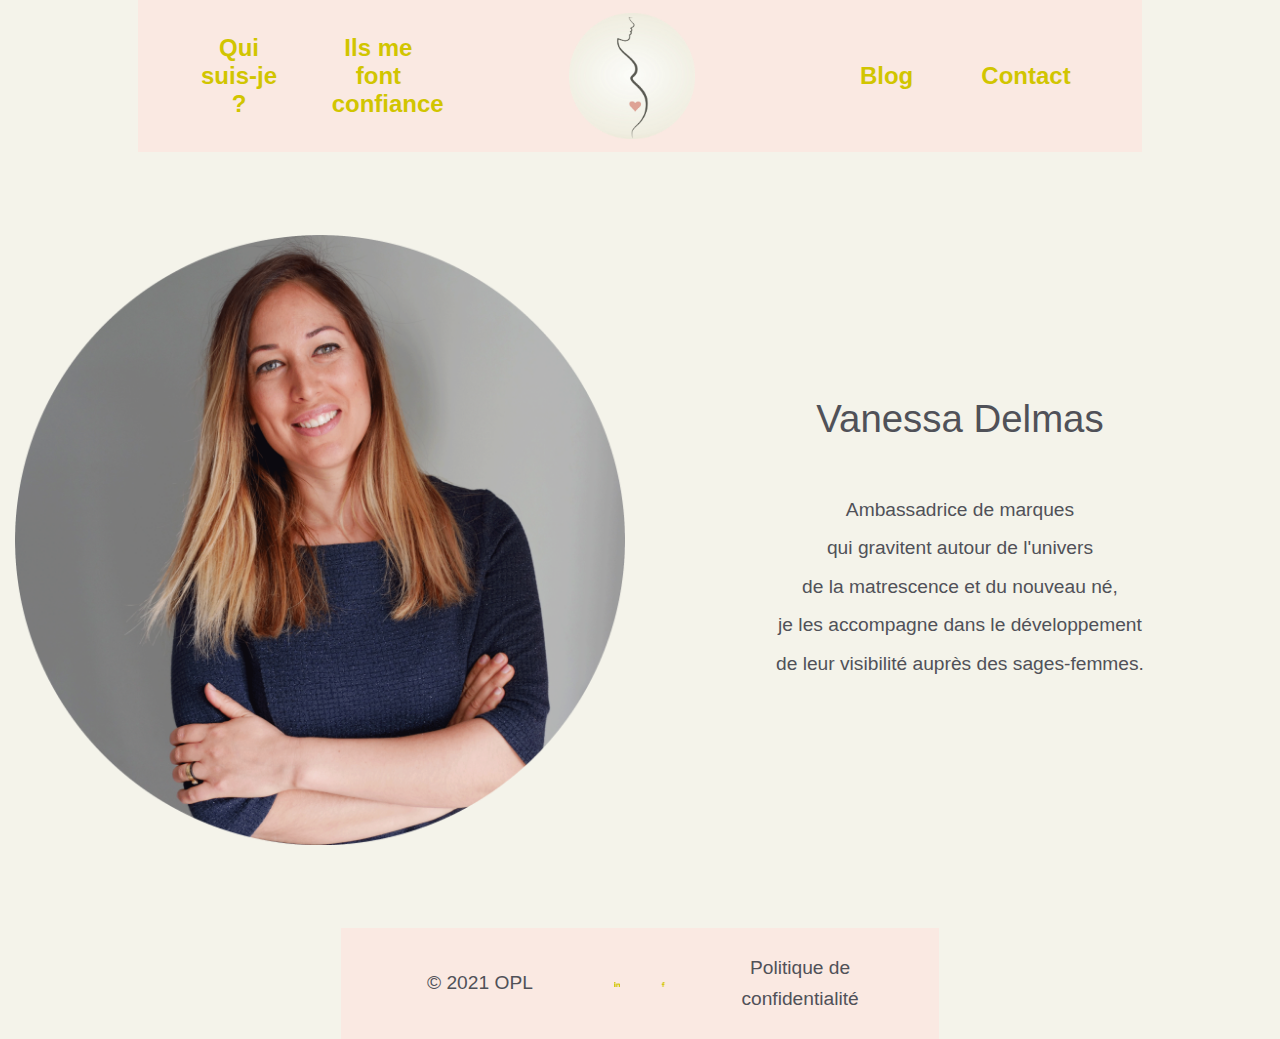
<file: index.html>
<!DOCTYPE html>
<html lang="fr">
<head>
   <meta charset="UTF-8">
   <meta http-equiv="X-UA-Compatible" content="IE=edge">
   <meta name="viewport" content="width=device-width, initial-scale=1.0">
   <link rel="stylesheet" href="https://stackpath.bootstrapcdn.com/bootstrap/4.4.1/css/bootstrap.min.css" integrity="sha384-Vkoo8x4CGsO3+Hhxv8T/Q5PaXtkKtu6ug5TOeNV6gBiFeWPGFN9MuhOf23Q9Ifjh" crossorigin="anonymous">
   <link rel="stylesheet" href="./assets/css/style.css">
   <title>Accueil</title>
</head>
<body id=wrapper>
   <div class="container">
      <nav class="row navbar navbar-expand-sm">
         <div class="navbar-toggler" data-toggle="collapse" data-target="#responsive">
            <a class="logo_menu" class="navbar-toggler-icon" href="index.html">
               <img class="logo_menu" src="./assets/img/logo_tete.png" alt="logo">
            </a>
         </div>
         <button class="navbar-toggler" type="button" data-toggle="collapse" data-target="#responsive">
            <span class="navbar-toggler-icon"><img src="./assets/img/menu.png" alt="logo"></span> <!-- https://smashicons.com/ from https://www.flaticon.com/fr/ -->
         </button>
         <div id="responsive" class="col collapse navbar-collapse">
            <ul class="col navbar-nav">
               <li class="nav-item col-6">
                  <a class="nav-link" href="qui_suis_je.html">Qui suis-je ?</a>
               </li>
               <li class="nav-item col-6">
                  <a class="nav-link" href="ils_me_font_confiance.html">Ils me font confiance</a>
               </li>
            </ul>
         </div>
         <div class="col col_logo collapse navbar-collapse">
            <a class="navbar-brand nav-item" href="index.html">
               <img class="logo" src="./assets/img/logo_tete.png" alt="logo">
            </a>
         </div>
         <div id="responsive" class="col collapse navbar-collapse">
            <ul class=" col navbar-nav">
               <li class="nav-item col-6">
                  <a class="nav-link" href="blog.html">Blog</a>
               </li>
               <li class="nav-item col-6">
                  <a class="nav-link" href="contact.html">Contact</a>
               </li>
            </ul>
         </div>
      </nav>
      <div class="allButFooter">
         <div id="present" class="row" >
            <div class="col-12 col-md-6 photo_Vanessa"> 
               <img src="./assets/img/avatar-vaness.png" alt="photo" max-width="500px" height="auto">   
            </div>
            <div class="col-12 col_text col-lg-5"> 
               <h1 class="">Vanessa Delmas</h1>
               <p class="text_index" >Ambassadrice de marques <br> qui gravitent autour de l'univers <br>
                  de la matrescence et du nouveau né, <br> je les accompagne dans le développement <br> de leur visibilité auprès des sages-femmes.</p> 
            </div>
         </div>
      </div>
      <footer class="row foot">
         <div class="p1 col-5">&copy 2021 OPL</div>
         <div class="col-1">
            <a href="https://www.linkedin.com/m/in/vanessa-delmas-37b730134"><img src="./assets/img/linkedin.png"
                  alt="Linkedin-Logo" class="logo_footer"></a>
         </div>
         <div class="col-1">
            <a href="https://www.facebook.com/vanessa.delmas.986"><img src="./assets/img/facebook.png" alt="facebook-logo"
                  class="logo_footer"></a>
         </div>
         <div class="p1 col-5">
            <a href="pc.html">Politique de confidentialité</a>
         </div>
      </footer>
   </div>
   
   <!-- Optional JavaScript -->
   
   <!-- jQuery first, then Popper.js, then Bootstrap JS -->
   
   <script src="https://code.jquery.com/jquery-3.4.1.slim.min.js"
      integrity="sha384-J6qa4849blE2+poT4WnyKhv5vZF5SrPo0iEjwBvKU7imGFAV0wwj1yYfoRSJoZ+n" crossorigin="anonymous"></script>
   <script src="https://cdn.jsdelivr.net/npm/popper.js@1.16.0/dist/umd/popper.min.js"
      integrity="sha384-Q6E9RHvbIyZFJoft+2mJbHaEWldlvI9IOYy5n3zV9zzTtmI3UksdQRVvoxMfooAo" crossorigin="anonymous"></script>
   <script src="https://stackpath.bootstrapcdn.com/bootstrap/4.4.1/js/bootstrap.min.js"
      integrity="sha384-wfSDF2E50Y2D1uUdj0O3uMBJnjuUD4Ih7YwaYd1iqfktj0Uod8GCExl3Og8ifwB6" crossorigin="anonymous"></script>
   <script src="/assets/js/main1.js"></script>
   <script src="/assets/js/main.js"></script>
</body>
</html>
</file>
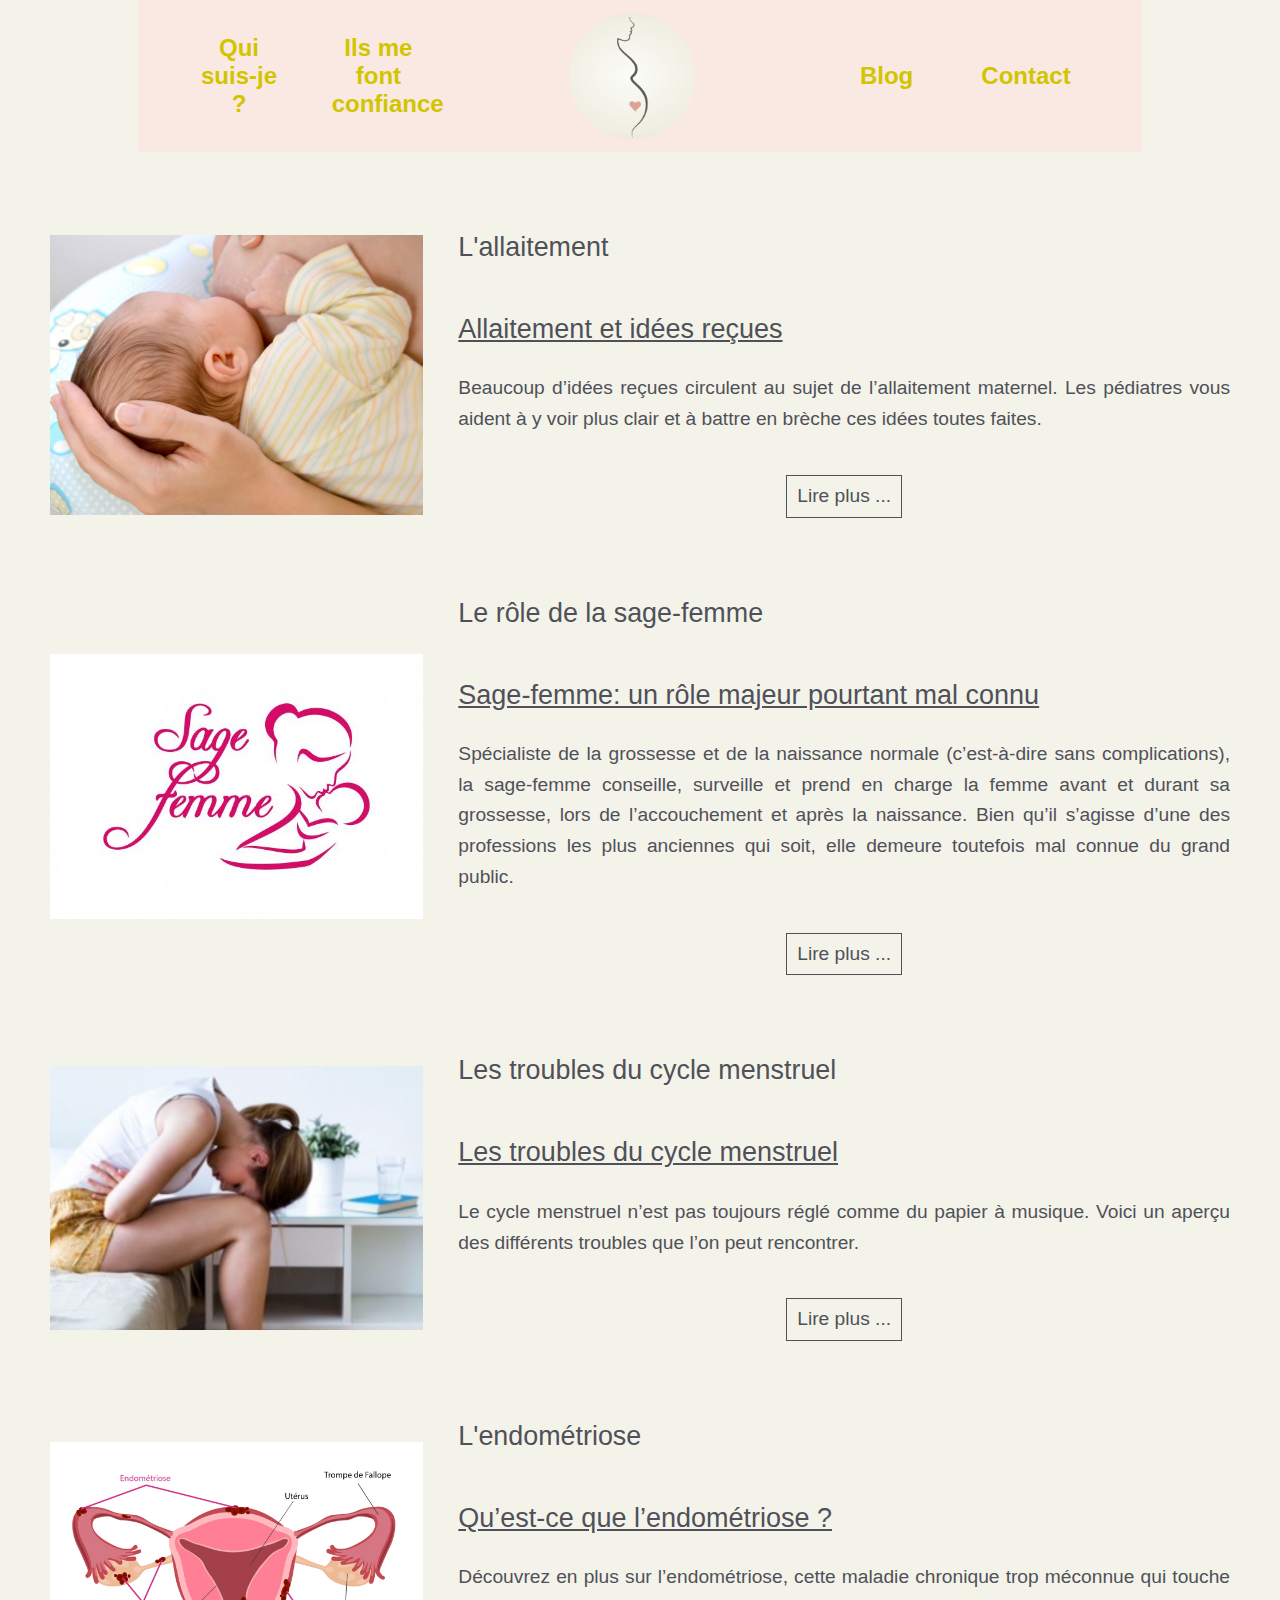
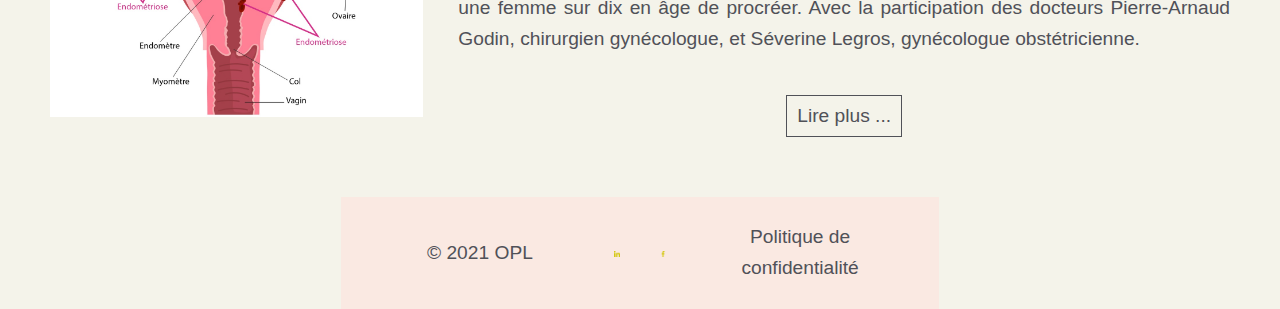
<file: blog.html>
<!DOCTYPE html>
<html lang="fr">

<head>
   <meta charset="UTF-8">
   <meta http-equiv="X-UA-Compatible" content="IE=edge">
   <meta name="viewport" content="width=device-width, initial-scale=1.0">
   <link rel="stylesheet" href="https://stackpath.bootstrapcdn.com/bootstrap/4.4.1/css/bootstrap.min.css"
      integrity="sha384-Vkoo8x4CGsO3+Hhxv8T/Q5PaXtkKtu6ug5TOeNV6gBiFeWPGFN9MuhOf23Q9Ifjh" crossorigin="anonymous">
   <link rel="stylesheet" href="./assets/css/style.css">
   <title>Blog</title>
</head>

<body id=wrapper>
   <div class="container">
      <nav class="row navbar navbar-expand-sm">
         <div class="navbar-toggler" data-toggle="collapse" data-target="#responsive">
            <a class="logo_menu" class="navbar-toggler-icon" href="index.html">
               <img class="logo_menu" src="./assets/img/logo_tete.png" alt="logo">
            </a>
         </div>
         <button class="navbar-toggler" type="button" data-toggle="collapse" data-target="#responsive">
            <span class="navbar-toggler-icon"><img src="./assets/img/menu.png" alt="logo"></span> <!-- https://smashicons.com/ from https://www.flaticon.com/fr/ -->
         </button>
         <div id="responsive" class="col collapse navbar-collapse">
            <ul class="col navbar-nav">
               <li class="nav-item col-6">
                  <a class="nav-link" href="qui_suis_je.html">Qui suis-je ?</a>
               </li>
               <li class="nav-item col-6">
                  <a class="nav-link" href="ils_me_font_confiance.html">Ils me font confiance</a>
               </li>
            </ul>
         </div>
         <div class="col col_logo collapse navbar-collapse">
            <a class="navbar-brand nav-item" href="index.html">
               <img class="logo" src="./assets/img/logo_tete.png" alt="logo">
            </a>
         </div>
         <div id="responsive" class="col collapse navbar-collapse">
            <ul class=" col navbar-nav">
               <li class="nav-item col-6">
                  <a class="nav-link" href="blog.html">Blog</a>
               </li>
               <li class="nav-item col-6">
                  <a class="nav-link" href="contact.html">Contact</a>
               </li>
            </ul>
         </div>
      </nav>
      <div class="allButFooter">
         <main class="container">
            <article class="row">
               <div class="col-12 col-sm-4 art_photo">
                  <a href="https://www.mpedia.fr/art-allaitement-halte-aux-idees-recues/?sr=838">
                     <img src="./assets/img/Allaitement.jpg" alt="femme_allaite">
                  </a>
               </div>
               <div class="col-12 col-sm-8 p3">
                  <h2>L'allaitement</h2>
                  <span><h5>Allaitement et idées reçues</h5></span>
                  <p class="article">
                     Beaucoup d’idées reçues circulent au sujet de l’allaitement maternel. Les pédiatres vous aident à y voir plus clair 
                     et à battre en brèche ces idées toutes faites.
                  </p>
                  <div class="row">
                     <a href="https://www.mpedia.fr/art-allaitement-halte-aux-idees-recues/?sr=838" class="link">Lire plus ...</a>
                  </div>
               </div>
            </article>
            <article class="row">
               <div class="col-12 col-sm-4 art_photo">
                  <a href="https://www.gynandco.fr/sage-femme-role-majeur-pourtant-mal-connu/">
                     <img src="./assets/img/sage-femme.jpg" alt="sage-femme">
                  </a>
               </div>
               <div class="col-12 col-sm-8 p3">
                  <h2>Le rôle de la sage-femme</h2>
                  <span><h5>Sage-femme: un rôle majeur pourtant mal connu</h5></span>
                  <p class="article">
                     Spécialiste de la grossesse et de la naissance normale (c’est-à-dire sans complications), la sage-femme conseille,
                     surveille et prend en charge la femme avant et durant sa grossesse, lors de l’accouchement et après la naissance.
                     Bien qu’il s’agisse d’une des professions les plus anciennes qui soit, elle demeure toutefois mal connue du grand public.
                  </p>
                  <div class="row">
                     <a href="https://www.gynandco.fr/sage-femme-role-majeur-pourtant-mal-connu/" class="link">Lire plus ...</a>
                  </div>
               </div>
            </article>
            <article class="row">
               <div class="col-12 col-sm-4 art_photo">
                  <a href="https://www.gynandco.fr/troubles-du-cycle-menstruel/">
                     <img src="./assets/img/troubles_mens.png" alt="femme qui souffre">
                  </a>
               </div>
               <div class="col-12 col-sm-8 p3">
                  <h2>Les troubles du cycle menstruel</h2>
                  <span><h5>Les troubles du cycle menstruel</h5></span>
                  <p class="article">
                     Le cycle menstruel n’est pas toujours réglé comme du papier à musique.
                     Voici un aperçu des différents troubles que l’on peut rencontrer. 
                  </p>
                  <div class="row">
                     <a href="https://www.gynandco.fr/troubles-du-cycle-menstruel/" class="link">Lire plus ...</a>
                  </div>
               </div>
            </article>
            <article class="row">
               <div class="col-12 col-sm-4 art_photo">
                  <a href="https://www.gynandco.fr/video/quest-ce-que-lendometriose/">
                     <img src="./assets/img/uterus.jpg" alt="image de l'uterus">
                  </a>
               </div>
               <div class="col-12 col-sm-8 p3">
                  <h2>L'endométriose</h2>
                  <span><h5>Qu’est-ce que l’endométriose ?</h5></span>
                  <p class="article">
                     Découvrez en plus sur l’endométriose, cette maladie chronique trop méconnue qui touche une femme sur dix en âge de procréer.
                     Avec la participation des docteurs Pierre-Arnaud Godin, chirurgien gynécologue, et Séverine Legros, gynécologue obstétricienne.
                  </p>
                  <div class="row">
                     <a href="https://www.gynandco.fr/video/quest-ce-que-lendometriose/" class="link">Lire plus ...</a>
                  </div>
               </div>
            </article>
         </main>
      </div>
      <footer class="row foot">
         <div class="p1 col-5">&copy 2021 OPL</div>
         <div class="col-1">
            <a href="https://www.linkedin.com/m/in/vanessa-delmas-37b730134"><img src="./assets/img/linkedin.png"
                  alt="Linkedin-Logo" class="logo_footer"></a>
         </div>
         <div class="col-1">
            <a href="https://www.facebook.com/vanessa.delmas.986"><img src="./assets/img/facebook.png" alt="facebook-logo"
                  class="logo_footer"></a>
         </div>
         <div class="p1 col-5">
            <a href="pc.html">Politique de confidentialité</a>
         </div>
      </footer>
   </div>

   <!-- Optional JavaScript -->

   <!-- jQuery first, then Popper.js, then Bootstrap JS -->

   <script src="https://code.jquery.com/jquery-3.4.1.slim.min.js"
      integrity="sha384-J6qa4849blE2+poT4WnyKhv5vZF5SrPo0iEjwBvKU7imGFAV0wwj1yYfoRSJoZ+n"
      crossorigin="anonymous"></script>
   <script src="https://cdn.jsdelivr.net/npm/popper.js@1.16.0/dist/umd/popper.min.js"
      integrity="sha384-Q6E9RHvbIyZFJoft+2mJbHaEWldlvI9IOYy5n3zV9zzTtmI3UksdQRVvoxMfooAo"
      crossorigin="anonymous"></script>
   <script src="https://stackpath.bootstrapcdn.com/bootstrap/4.4.1/js/bootstrap.min.js"
      integrity="sha384-wfSDF2E50Y2D1uUdj0O3uMBJnjuUD4Ih7YwaYd1iqfktj0Uod8GCExl3Og8ifwB6"
      crossorigin="anonymous"></script>
   <script src="./assets/js/main1.js"></script>
   <script src="./assets/js/main.js"></script>
</body>

</html>
</file>
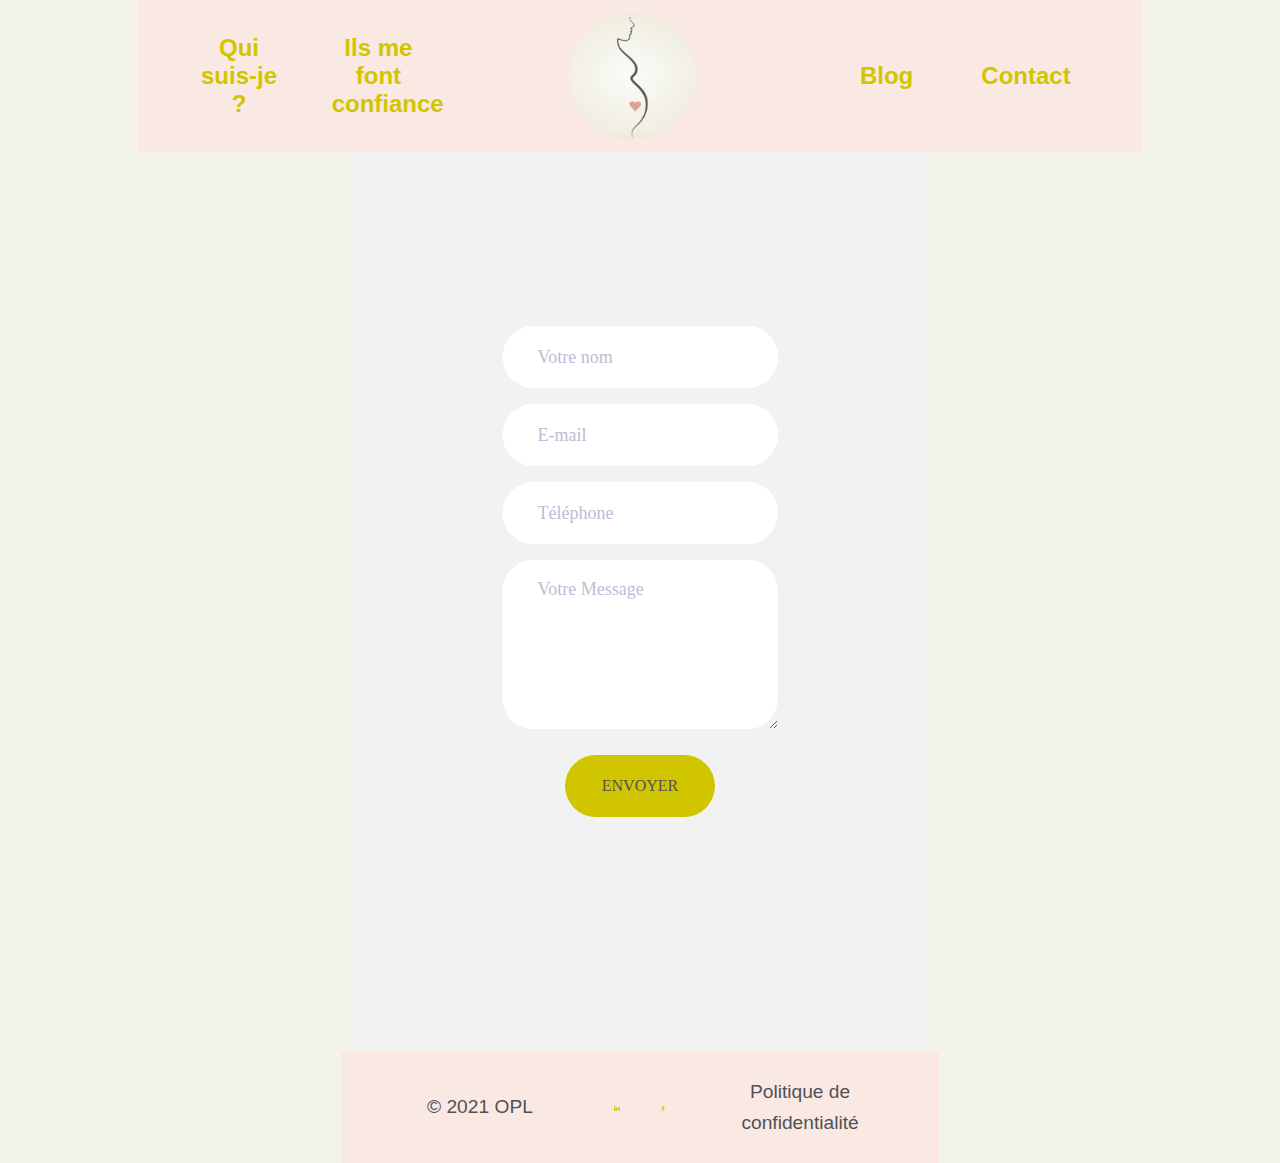
<file: contact.html>
<!DOCTYPE html>
<html lang="fr">

<head>
   <meta charset="UTF-8">
   <meta http-equiv="X-UA-Compatible" content="IE=edge">
   <meta name="viewport" content="width=device-width, initial-scale=1.0">
   <link rel="stylesheet" href="https://stackpath.bootstrapcdn.com/bootstrap/4.4.1/css/bootstrap.min.css"
      integrity="sha384-Vkoo8x4CGsO3+Hhxv8T/Q5PaXtkKtu6ug5TOeNV6gBiFeWPGFN9MuhOf23Q9Ifjh" crossorigin="anonymous">
   <link rel="stylesheet" href="./assets/css/style.css">
   <link rel="stylesheet" href="./assets/css/main.css">
   <title>Contact</title>
</head>

<body id=wrapper>
   <div class="container">
      <nav class="row navbar navbar-expand-sm">
         <div class="navbar-toggler" data-toggle="collapse" data-target="#responsive">
            <a class="logo_menu" class="navbar-toggler-icon" href="index.html">
               <img class="logo_menu" src="./assets/img/logo_tete.png" alt="logo">
            </a>
         </div>
         <button class="navbar-toggler" type="button" data-toggle="collapse" data-target="#responsive">
            <span class="navbar-toggler-icon"><img src="./assets/img/menu.png" alt="logo"></span> <!-- https://smashicons.com/ from https://www.flaticon.com/fr/ -->
         </button>
         <div id="responsive" class="col collapse navbar-collapse">
            <ul class="col navbar-nav">
               <li class="nav-item col-6">
                  <a class="nav-link" href="qui_suis_je.html">Qui suis-je ?</a>
               </li>
               <li class="nav-item col-6">
                  <a class="nav-link" href="ils_me_font_confiance.html">Ils me font confiance</a>
               </li>
            </ul>
         </div>
         <div class="col col_logo collapse navbar-collapse">
            <a class="navbar-brand nav-item" href="index.html">
               <img class="logo" src="./assets/img/logo_tete.png" alt="logo">
            </a>
         </div>
         <div id="responsive" class="col collapse navbar-collapse">
            <ul class=" col navbar-nav">
               <li class="nav-item col-6">
                  <a class="nav-link" href="blog.html">Blog</a>
               </li>
               <li class="nav-item col-6">
                  <a class="nav-link" href="contact.html">Contact</a>
               </li>
            </ul>
         </div>
      </nav>
      <div class="row allButFooter">
         <div class="container-contact">
         
            <div class="wrap-contact col-lg-6">
               <form class="contact-form validate-form" method="POST" action="mail.php">
                  <span class="contact-form-title">
                     
                  </span>
         
                  <div class="wrap-input validate-input" data-validate="Entrez votre nom">
                     <input class="input" type="text" name="name" placeholder="Votre nom">
                     <span class="focus-input"></span>
                  </div>
         
                  <div class="wrap-input validate-input" data-validate="Entrez votre adresse mail: e@a.x">
                     <input class="input" type="text" name="email" placeholder="E-mail">
                     <span class="focus-input"></span>
                  </div>
         
                  <div class="wrap-input validate-input" data-validate="Entrez votre numéro de téléphone">
                     <input class="input" type="text" name="phone" placeholder="Téléphone">
                     <span class="focus-input"></span>
                  </div>
         
                  <div class="wrap-input validate-input" data-validate="Vous pouvez saisir votre message ici">
                     <textarea class="input" name="message" placeholder="Votre Message"></textarea>
                     <span class="focus-input"></span>
                  </div>
         
                  <div class="container-contact-form-btn">
                     <button class="contact-form-btn">
                        <a href="mailto:oksana.leroy@gmail.com?subject=HTML link">Envoyer</a>
                     </button>
                  </div>
               </form>
            </div>
         </div>        
      </div>
      <footer class="row foot">
         <div class="p1 col-5">&copy 2021 OPL</div>
         <div class="col-1">
            <a href="https://www.linkedin.com/m/in/vanessa-delmas-37b730134"><img src="./assets/img/linkedin.png"
                  alt="Linkedin-Logo" class="logo_footer"></a>
         </div>
         <div class="col-1">
            <a href="https://www.facebook.com/vanessa.delmas.986"><img src="./assets/img/facebook.png" alt="facebook-logo"
                  class="logo_footer"></a>
         </div>
         <div class="p1 col-5">
            <a href="pc.html">Politique de confidentialité</a>
         </div>
      </footer>
   </div>

   <!-- Optional JavaScript -->

   <!-- jQuery first, then Popper.js, then Bootstrap JS -->

   <script src="https://code.jquery.com/jquery-3.4.1.slim.min.js"
      integrity="sha384-J6qa4849blE2+poT4WnyKhv5vZF5SrPo0iEjwBvKU7imGFAV0wwj1yYfoRSJoZ+n"
      crossorigin="anonymous"></script>
   <script src="https://cdn.jsdelivr.net/npm/popper.js@1.16.0/dist/umd/popper.min.js"
      integrity="sha384-Q6E9RHvbIyZFJoft+2mJbHaEWldlvI9IOYy5n3zV9zzTtmI3UksdQRVvoxMfooAo"
      crossorigin="anonymous"></script>
   <script src="https://stackpath.bootstrapcdn.com/bootstrap/4.4.1/js/bootstrap.min.js"
      integrity="sha384-wfSDF2E50Y2D1uUdj0O3uMBJnjuUD4Ih7YwaYd1iqfktj0Uod8GCExl3Og8ifwB6"
      crossorigin="anonymous"></script>
   <script src="./assets/js/main.js"></script>
   <script src="./assets/js/main1.js"></script>
</body>

</html>
</file>
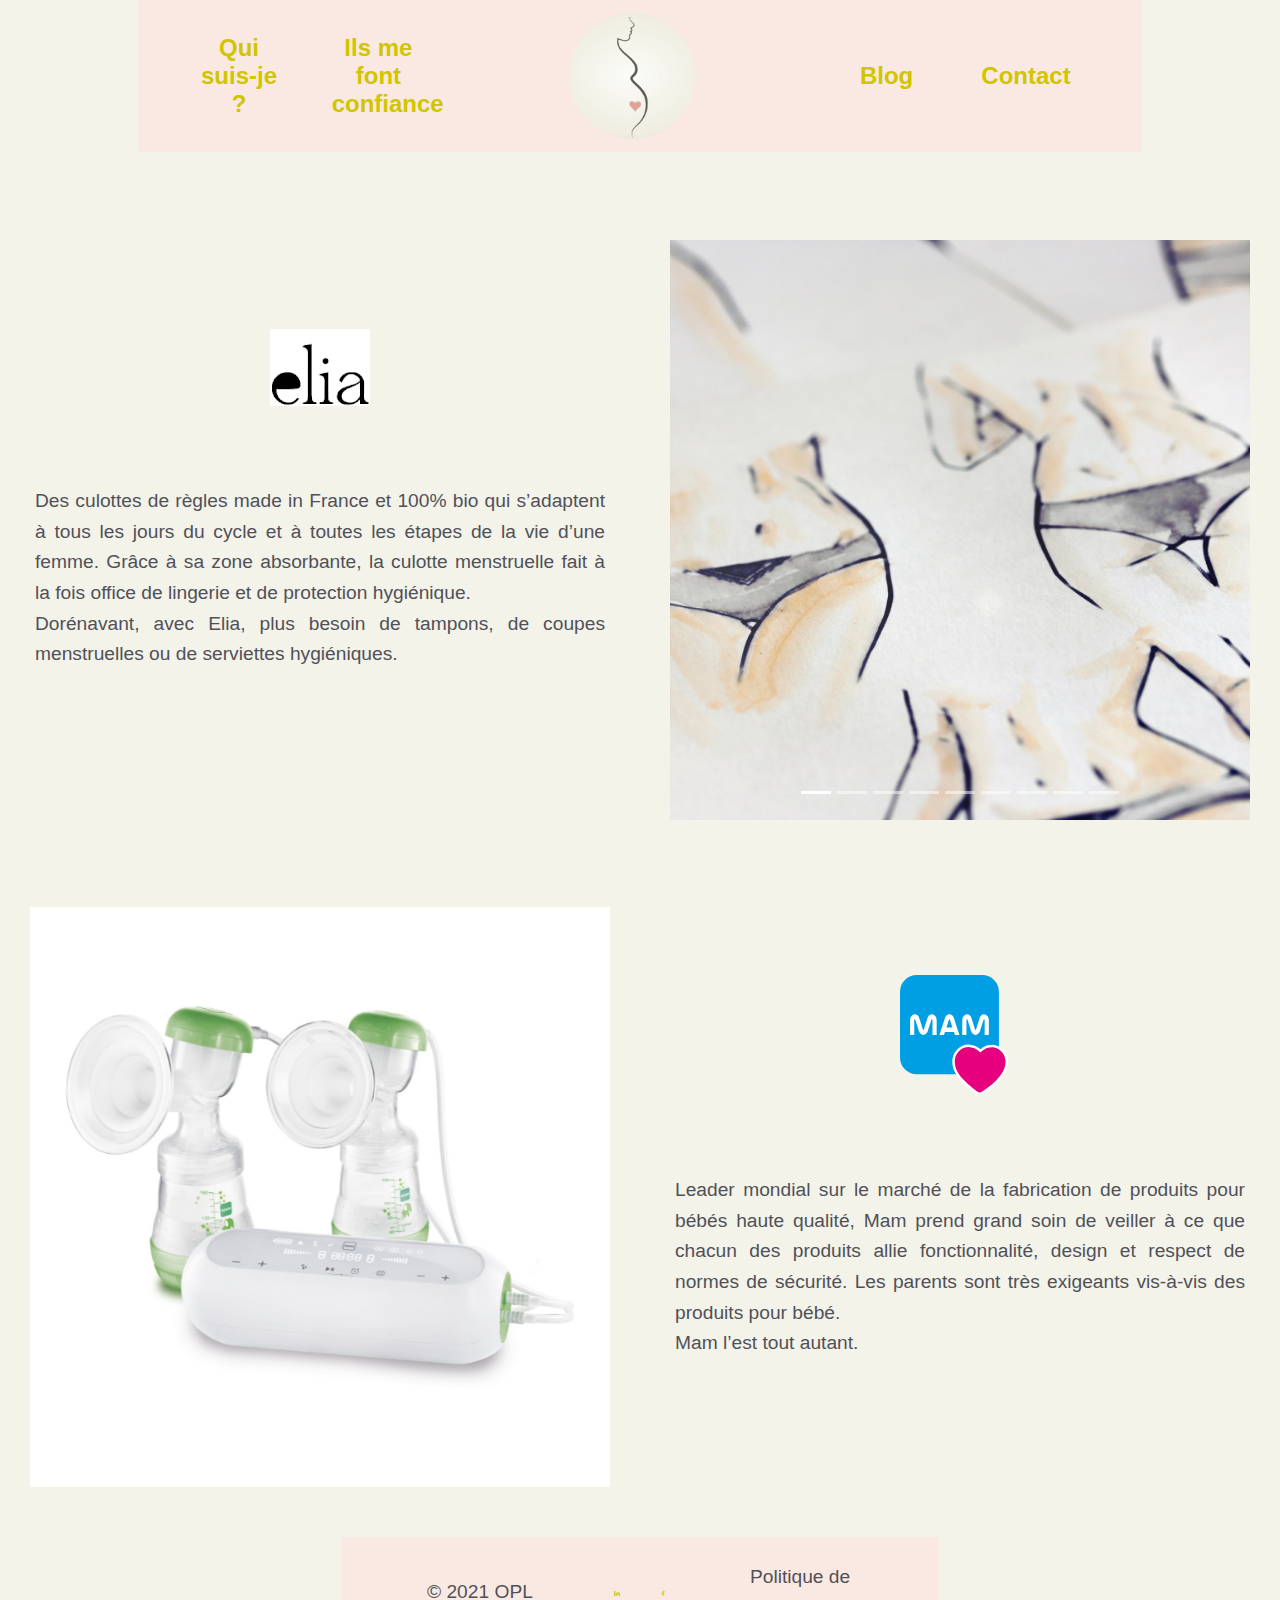
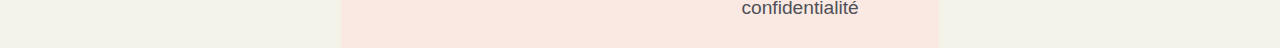
<file: ils_me_font_confiance.html>
<!DOCTYPE html>
<html lang="fr">

<head>
   <meta charset="UTF-8">
   <meta http-equiv="X-UA-Compatible" content="IE=edge">
   <meta name="viewport" content="width=device-width, initial-scale=1.0">
   <link rel="stylesheet" href="https://stackpath.bootstrapcdn.com/bootstrap/4.4.1/css/bootstrap.min.css"
      integrity="sha384-Vkoo8x4CGsO3+Hhxv8T/Q5PaXtkKtu6ug5TOeNV6gBiFeWPGFN9MuhOf23Q9Ifjh" crossorigin="anonymous">
   <link rel="stylesheet" href="./assets/css/style.css">
   <!-- Fav-icones-->
   <link rel="icon" type="image/png" sizes="32x32" href=".assets/img/fav-icones.ico/favicon-32x32.png">
   <link rel="apple-touch-icon" sizes="57x57" href=".assets/img/fav-icones.ico/apple-icon-57x57.png">
   <link rel="apple-touch-icon" sizes="60x60" href=".assets/img/fav-icones.ico/apple-icon-60x60.png">
   <link rel="apple-touch-icon" sizes="72x72" href=".assets/img/fav-icones.ico/apple-icon-72x72.png">
   <link rel="apple-touch-icon" sizes="76x76" href=".assets/img/fav-icones.ico/apple-icon-76x76.png">
   <link rel="apple-touch-icon" sizes="114x114" href=".assets/img/fav-icones.ico/apple-icon-114x114.png">
   <link rel="apple-touch-icon" sizes="120x120" href=".assets/img/fav-icones.ico/apple-icon-120x120.png">
   <link rel="apple-touch-icon" sizes="144x144" href=".assets/img/fav-icones.ico/apple-icon-144x144.png">
   <link rel="apple-touch-icon" sizes="152x152" href=".assets/img/fav-icones.ico/apple-icon-152x152.png">
   <link rel="apple-touch-icon" sizes="180x180" href=".assets/img/fav-icones.ico/apple-icon-180x180.png">
   <link rel="icon" type="image/png" sizes="192x192"  href=".assets/img/fav-icones.ico/android-icon-192x192.png">
   <link rel="icon" type="image/png" sizes="96x96" href=".assets/img/fav-icones.ico/favicon-96x96.png">
   <link rel="icon" type="image/png" sizes="16x16" href=".assets/img/fav-icones.ico/favicon-16x16.png">
   <link rel="manifest" href="/manifest.json">
   <meta name="msapplication-TileColor" content="#ffffff">
   <meta name="msapplication-TileImage" content="/ms-icon-144x144.png">
   <meta name="theme-color" content="#ffffff">
   <!--fin code fav-icones-->
   <title>Ils me font confiance</title>
</head>

<body id=wrapper>
   <div class="container">
      <nav class="row navbar navbar-expand-sm">
         <div class="navbar-toggler" data-toggle="collapse" data-target="#responsive">
            <a class="logo_menu" class="navbar-toggler-icon" href="index.html">
               <img class="logo_menu" src="./assets/img/logo_tete.png" alt="logo">
            </a>
         </div>
         <button class="navbar-toggler" type="button" data-toggle="collapse" data-target="#responsive">
            <span class="navbar-toggler-icon"><img src="./assets/img/menu.png" alt="logo"></span> <!-- https://smashicons.com/ from https://www.flaticon.com/fr/ -->
         </button>
         <div id="responsive" class="col collapse navbar-collapse">
            <ul class="col navbar-nav">
               <li class="nav-item col-6">
                  <a class="nav-link" href="qui_suis_je.html">Qui suis-je ?</a>
               </li>
               <li class="nav-item col-6">
                  <a class="nav-link" href="ils_me_font_confiance.html">Ils me font confiance</a>
               </li>
            </ul>
         </div>
         <div class="col col_logo collapse navbar-collapse">
            <a class="navbar-brand nav-item" href="index.html">
               <img class="logo" src="./assets/img/logo_tete.png" alt="logo">
            </a>
         </div>
         <div id="responsive" class="col collapse navbar-collapse">
            <ul class=" col navbar-nav">
               <li class="nav-item col-6">
                  <a class="nav-link" href="blog.html">Blog</a>
               </li>
               <li class="nav-item col-6">
                  <a class="nav-link" href="contact.html">Contact</a>
               </li>
            </ul>
         </div>
      </nav>
      <div class="allButFooter fond_color">
         <div class="row marque1">
            <div class="module_text col-12 col-md-6">
               <div class="logo_marque">
                  <a href="https://www.elia-lingerie.com/">
                     <img src="./assets/img/ELIA/logo_elia.gif" alt="Logo_Elia" title="Aller sur le site">
                  </a>
               </div>
               <article class="elia">Des culottes de règles made in France et 100% bio qui s’adaptent à tous les jours du cycle et à toutes les étapes de la vie d’une femme.
                   Grâce à sa zone absorbante, la culotte menstruelle fait à la fois office de lingerie et de protection hygiénique. <br>
                  Dorénavant, avec Elia, plus besoin de tampons, de coupes menstruelles ou de serviettes hygiéniques.</article>
            </div>
            <div class="module_photo1 col-12 col-md-6">
               <div id="carouselBootstrap" class="carousel slide carousel-fade col-lg-6 ml-auto mr-auto" data-ride="carousel">
                  <!-- Les indicateurs -->
                  <ul class="carousel-indicators">
                     <li data-target="#carouselBootstrap" data-slide-to="0" class="active"></li>
                     <li data-target="#carouselBootstrap" data-slide-to="1"></li>
                     <li data-target="#carouselBootstrap" data-slide-to="2"></li>
                     <li data-target="#carouselBootstrap" data-slide-to="3"></li>
                     <li data-target="#carouselBootstrap" data-slide-to="4"></li>
                     <li data-target="#carouselBootstrap" data-slide-to="5"></li>
                     <li data-target="#carouselBootstrap" data-slide-to="6"></li>
                     <li data-target="#carouselBootstrap" data-slide-to="7"></li>
                     <li data-target="#carouselBootstrap" data-slide-to="8"></li>
                  </ul>
                  <div class="carousel-inner">
                     <div class="carousel-item active" data-interval="2000">
                        <img class="img-fluid" src="./assets/img/ELIA/3.png" alt="Premier slide">
                     </div>
                     <div class="carousel-item" data-interval="2000">
                        <img class="img-fluid" src="./assets/img/ELIA/10.png" alt="Second slide">
                     </div>
                     <div class="carousel-item" data-interval="2000">
                        <img class="img-fluid" src="./assets/img/ELIA/5.png" alt="Troisième slide">
                     </div>
                     <div class="carousel-item"data-interval="2000">
                        <img class="img-fluid" src="./assets/img/ELIA/2.png" alt="4-ème slide">
                     </div>
                     <div class="carousel-item"data-interval="2000">
                        <img class="img-fluid" src="./assets/img/ELIA/6.png" alt="5-ème slide">
                     </div>
                     <div class="carousel-item"data-interval="2000">
                        <img class="img-fluid" src="./assets/img/ELIA/1.png" alt="6-ème slide">
                     </div>
                     <div class="carousel-item"data-interval="2000">
                        <img class="img-fluid" src="./assets/img/ELIA/7.png" alt="7-ème slide">
                     </div>
                     <div class="carousel-item"data-interval="2000">
                        <img class="img-fluid" src="./assets/img/ELIA/8.png" alt="8-ème slide">
                     </div>
                     <div class="carousel-item"data-interval="2000">
                        <img class="img-fluid" src="./assets/img/ELIA/9.png" alt="9-ème slide">
                     </div>
                  </div>
                  <!-- Les commandes de contrôle
                  <a class="carousel-control-prev" href="#carouselBootstrap" data-slide="prev" data-mdb-target="#carouselDarkVariant">
                     <span class="carousel-control-prev-icon"></span>
                  </a>
                  <a class="carousel-control-next" href="#carouselBootstrap" data-slide="next" data-mdb-target="#carouselDarkVariant">
                     <span class="carousel-control-next-icon"></span>
                  </a> -->
               </div>
            </div>
         </div>
         <div class="row marque2">
            <div class="module_photo2 col-12 col-md-6">
               <div id="carouselBootstrap" class="carousel slide col-lg-6 ml-auto mr-auto carousel-fade" data-ride="carousel">
                  <!-- Les indicateurs
                  <ul class="carousel-indicators">
                     <li data-target="#carouselBootstrap" data-slide-to="0" class="active"></li>
                     <li data-target="#carouselBootstrap" data-slide-to="1"></li>
                     <li data-target="#carouselBootstrap" data-slide-to="2"></li>
                     <li data-target="#carouselBootstrap" data-slide-to="3"></li>
                     <li data-target="#carouselBootstrap" data-slide-to="4"></li>
                     <li data-target="#carouselBootstrap" data-slide-to="5"></li>
                     <li data-target="#carouselBootstrap" data-slide-to="6"></li>
                     <li data-target="#carouselBootstrap" data-slide-to="7"></li>
                     <li data-target="#carouselBootstrap" data-slide-to="8"></li>
                     <li data-target="#carouselBootstrap" data-slide-to="9"></li>
                     <li data-target="#carouselBootstrap" data-slide-to="10"></li>
                     <li data-target="#carouselBootstrap" data-slide-to="11"></li>
                     <li data-target="#carouselBootstrap" data-slide-to="12"></li>
                  </ul> -->
                  <div class="carousel-inner">
                     <div class="carousel-item active" data-interval="2000">
                        <img class="img-fluid" src="./assets/img/MAM/1.png" alt="Premier slide">
                     </div>
                     <div class="carousel-item" data-interval="2000">
                        <img class="img-fluid" src="./assets/img/MAM/2.png" alt="Second slide">
                     </div>
                     <div class="carousel-item" data-interval="2000">
                        <img class="img-fluid" src="./assets/img/MAM/3.png" alt="Troisième slide">
                     </div>
                     <div class="carousel-item" data-interval="2000">
                        <img class="img-fluid" src="./assets/img/MAM/4.png" alt="4-ème slide">
                     </div>
                     <div class="carousel-item" data-interval="2000">
                        <img class="img-fluid" src="./assets/img/MAM/5.png" alt="5-ème slide">
                     </div>
                     <div class="carousel-item" data-interval="2000">
                        <img class="img-fluid" src="./assets/img/MAM/6.png" alt="6-ème slide">
                     </div>
                     <div class="carousel-item" data-interval="2000">
                        <img class="img-fluid" src="./assets/img/MAM/7.png" alt="7-ème slide">
                     </div>
                     <div class="carousel-item" data-interval="2000">
                        <img class="img-fluid" src="./assets/img/MAM/8.png" alt="8-ème slide">
                     </div>
                     <div class="carousel-item" data-interval="2000">
                        <img class="img-fluid" src="./assets/img/MAM/9.png" alt="9-ème slide">
                     </div>
                     <div class="carousel-item" data-interval="2000">
                        <img class="img-fluid" src="./assets/img/MAM/10.png" alt="10-ème slide">
                     </div>
                     <div class="carousel-item" data-interval="2000">
                        <img class="img-fluid" src="./assets/img/MAM/11.png" alt="11-ème slide">
                     </div>
                     <div class="carousel-item" data-interval="2000">
                        <img class="img-fluid" src="./assets/img/MAM/12.png" alt="12-ème slide">
                     </div>
                     <div class="carousel-item" data-interval="2000">
                        <img class="img-fluid" src="./assets/img/MAM/13.png" alt="13-ème slide">
                     </div>
                  </div>
                  <!-- Les commandes de contrôle
                  <a class="carousel-control-prev" type="button" data-mdb-target="#carouselDarkVariant" data-mdb-slide="prev">
                     <span class="carousel-control-prev-icon" aria-hidden="true"></span>
                     <span class="visually-hidden"></span>
                  </a>
                  <a class="carousel-control-next" type="button" data-mdb-target="#carouselDarkVariant" data-mdb-slide="next">
                     <span class="carousel-control-next-icon" aria-hidden="true"></span>
                     <span class="visually-hidden"></span>
                  </a> -->
               </div>
            </div>
            <div class="module_text col-12 col-md-6">
               <div class="logo_marque">
                  <a class="lien_mam" href="https://www.mambaby.com/fr">
                     <img src="./assets/img/MAM/MAM_Logo_heart.svg" alt="MAM_Logo_heart" title="Aller sur le site" class="logo_mam">
                  </a>
               </div>
               <article class="mam">Leader mondial sur le marché de la fabrication de produits pour bébés haute qualité, Mam prend grand soin de veiller à ce que chacun des produits allie fonctionnalité, design et respect de normes de sécurité.
                  Les parents sont très exigeants vis-à-vis des produits pour bébé. <br> Mam l’est tout autant.</article>
            </div>
         </div>
      </div>
      <footer class="row foot">
         <div class="p1 col-5">&copy 2021 OPL</div>
         <div class="col-1">
            <a href="https://www.linkedin.com/m/in/vanessa-delmas-37b730134"><img src="./assets/img/linkedin.png"
                  alt="Linkedin-Logo" class="logo_footer"></a>
         </div>
         <div class="col-1">
            <a href="https://www.facebook.com/vanessa.delmas.986"><img src="./assets/img/facebook.png" alt="facebook-logo"
                  class="logo_footer"></a>
         </div>
         <div class="p1 col-5">
            <a href="pc.html">Politique de confidentialité</a>
         </div>
      </footer>
   </div>

   <!-- Optional JavaScript -->

   <!-- jQuery first, then Popper.js, then Bootstrap JS -->

   <script src="https://code.jquery.com/jquery-3.4.1.slim.min.js"
      integrity="sha384-J6qa4849blE2+poT4WnyKhv5vZF5SrPo0iEjwBvKU7imGFAV0wwj1yYfoRSJoZ+n"
      crossorigin="anonymous"></script>
   <script src="https://cdn.jsdelivr.net/npm/popper.js@1.16.0/dist/umd/popper.min.js"
      integrity="sha384-Q6E9RHvbIyZFJoft+2mJbHaEWldlvI9IOYy5n3zV9zzTtmI3UksdQRVvoxMfooAo"
      crossorigin="anonymous"></script>
   <script src="https://stackpath.bootstrapcdn.com/bootstrap/4.4.1/js/bootstrap.min.js"
      integrity="sha384-wfSDF2E50Y2D1uUdj0O3uMBJnjuUD4Ih7YwaYd1iqfktj0Uod8GCExl3Og8ifwB6"
      crossorigin="anonymous"></script>
   <script src="./assets/js/main1.js"></script>
   <script src="./assets/js/main.js"></script>
</body>

</html>
</file>
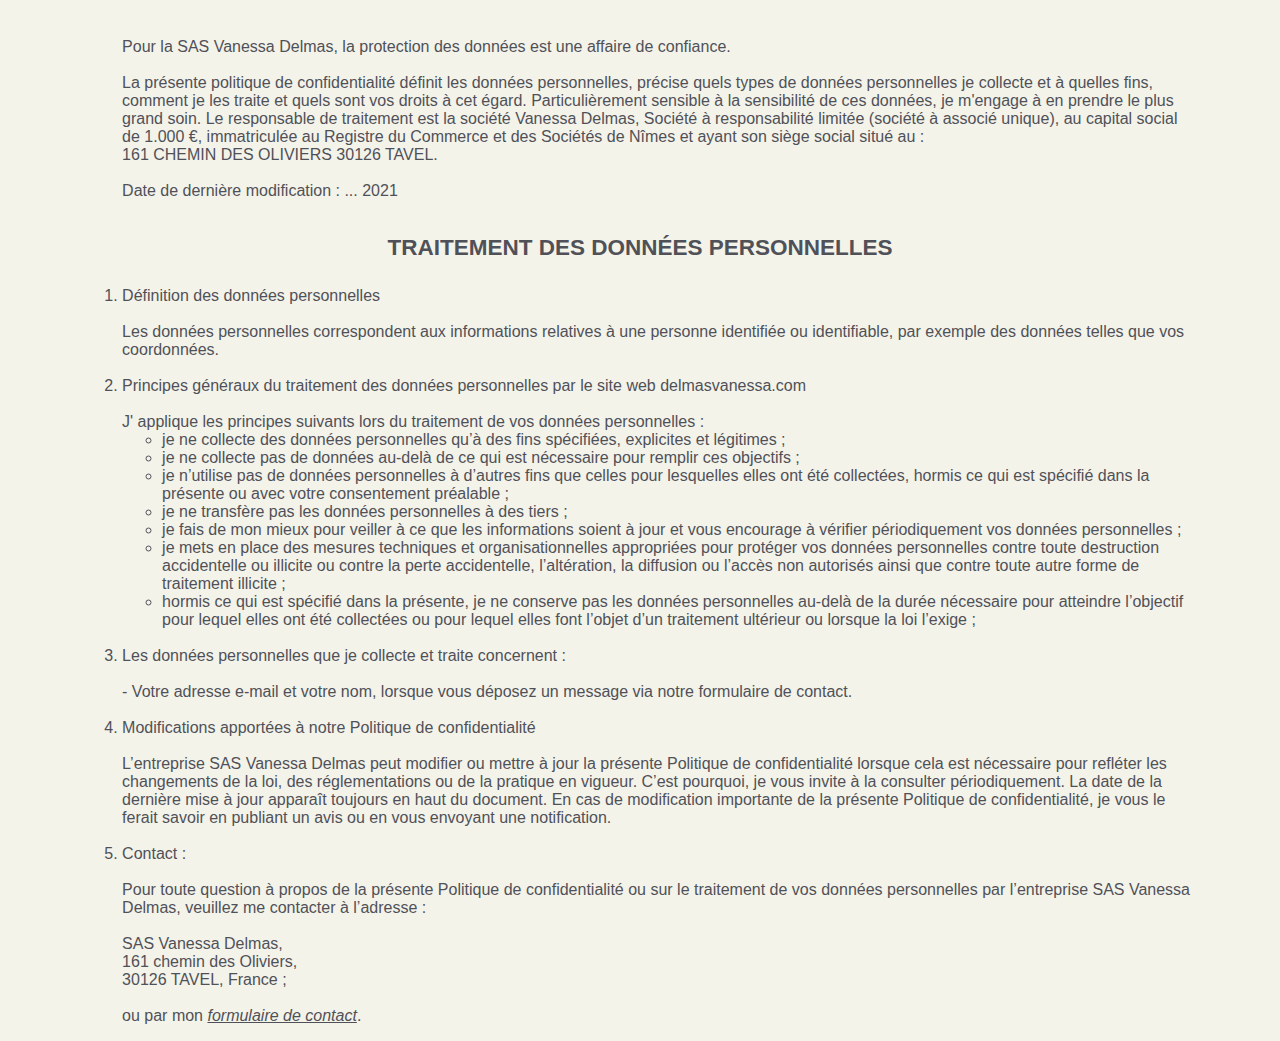
<file: pc.html>
<!DOCTYPE html>
<html lang="en">
<head>
    <meta charset="UTF-8">
    <meta http-equiv="X-UA-Compatible" content="IE=edge">
    <meta name="viewport" content="width=device-width, initial-scale=1.0">
    <link rel="stylesheet" href="https://stackpath.bootstrapcdn.com/bootstrap/4.4.1/css/bootstrap.min.css"
          integrity="sha384-Vkoo8x4CGsO3+Hhxv8T/Q5PaXtkKtu6ug5TOeNV6gBiFeWPGFN9MuhOf23Q9Ifjh" crossorigin="anonymous">
    <link rel="stylesheet" href="./assets/css/style.css">
    <title>Politique de confidentialité</title>
</head>
    <body class="container row">
        <div class="col-11">
            <p class="pc">
                <ol>
                    <br>Pour la SAS Vanessa Delmas, la protection des données est une affaire de confiance. <br><br>
                    
                    La présente politique de confidentialité définit les données personnelles, précise quels types de données personnelles je collecte et à quelles fins, comment je les traite et quels sont vos droits à cet égard. Particulièrement sensible à la sensibilité de ces données,  je m'engage à en prendre le plus grand soin.
                    Le responsable de traitement est la société Vanessa Delmas, Société à responsabilité limitée (société à associé unique), au capital social de 1.000 €, immatriculée au Registre du Commerce et des Sociétés de Nîmes et ayant son siège social situé au : <br> 161 CHEMIN DES OLIVIERS 30126 TAVEL.<br>
                    <br>Date de dernière modification : ... 2021 <br><br>
                </ol>
                <h4>TRAITEMENT DES DONNÉES PERSONNELLES</h4>
                <br>
                <ol>
                <li>Définition des données personnelles <br> 
                    <br>
                    Les données personnelles correspondent aux informations relatives à une personne identifiée ou identifiable, par exemple des données telles que vos coordonnées.</li>
                <br>
                <li> Principes généraux du traitement des données personnelles par le site web delmasvanessa.com <br>
                    <br>
                    J' applique les principes suivants lors du traitement de vos données personnelles : <br>
                    <ul>
                        <li>je ne collecte des données personnelles qu’à des fins spécifiées, explicites et légitimes ;</li>
                        <li>je ne collecte pas de données au-delà de ce qui est nécessaire pour remplir ces objectifs ;</li>
                        <li>je n’utilise pas de données personnelles à d’autres fins que celles pour lesquelles elles ont été collectées, hormis ce qui est spécifié dans la présente ou avec votre consentement préalable ; </li>
                        <li>je ne transfère pas les données personnelles à des tiers ;</li>
                        <li>je fais de mon mieux pour veiller à ce que les informations soient à jour et vous encourage à vérifier périodiquement vos données personnelles ;</li>
                        <li>je mets en place des mesures techniques et organisationnelles appropriées pour protéger vos données personnelles contre toute destruction accidentelle ou illicite ou contre la perte accidentelle, l’altération, la diffusion ou l’accès non autorisés ainsi que contre toute autre forme de traitement illicite ;</li>                        
                        <li>hormis ce qui est spécifié dans la présente, je ne conserve pas les données personnelles au-delà de la durée nécessaire pour atteindre l’objectif pour lequel elles ont été collectées ou pour lequel elles font l’objet d’un traitement ultérieur ou lorsque la loi l’exige ;</li>
                    </ul>
                <br>   
                <li>Les données personnelles que je collecte et traite concernent : <br>
                <br>
                    - Votre adresse e-mail et votre nom, lorsque vous déposez un message via notre formulaire de contact.<br>
                <br>
                <li> Modifications apportées à notre Politique de confidentialité <br>
                <br>
                L’entreprise SAS Vanessa Delmas peut modifier ou mettre à jour la présente Politique de confidentialité lorsque cela est nécessaire pour refléter les changements de la loi, des réglementations ou de la pratique en vigueur. C’est pourquoi, je vous invite à la consulter périodiquement. La date de la dernière mise à jour apparaît toujours en haut du document.
                En cas de modification importante de la présente Politique de confidentialité, je vous le ferait savoir en publiant un avis ou en vous envoyant une notification. </li>
                <br>
                <li> Contact :<br>
                <br>    
                Pour toute question à propos de la présente Politique de confidentialité ou sur le traitement de vos données personnelles par l’entreprise SAS Vanessa Delmas, veuillez me contacter à l’adresse : <br>
                <br>
                SAS Vanessa Delmas, <br> 161 chemin des Oliviers, <br>30126 TAVEL, France ; <br>
                <br>
                ou par mon <a href="contact.html" class="lien_contact">formulaire de contact</a>.</li>
            </ol>
            </p>
        </div>
    </body>
</html>
</file>
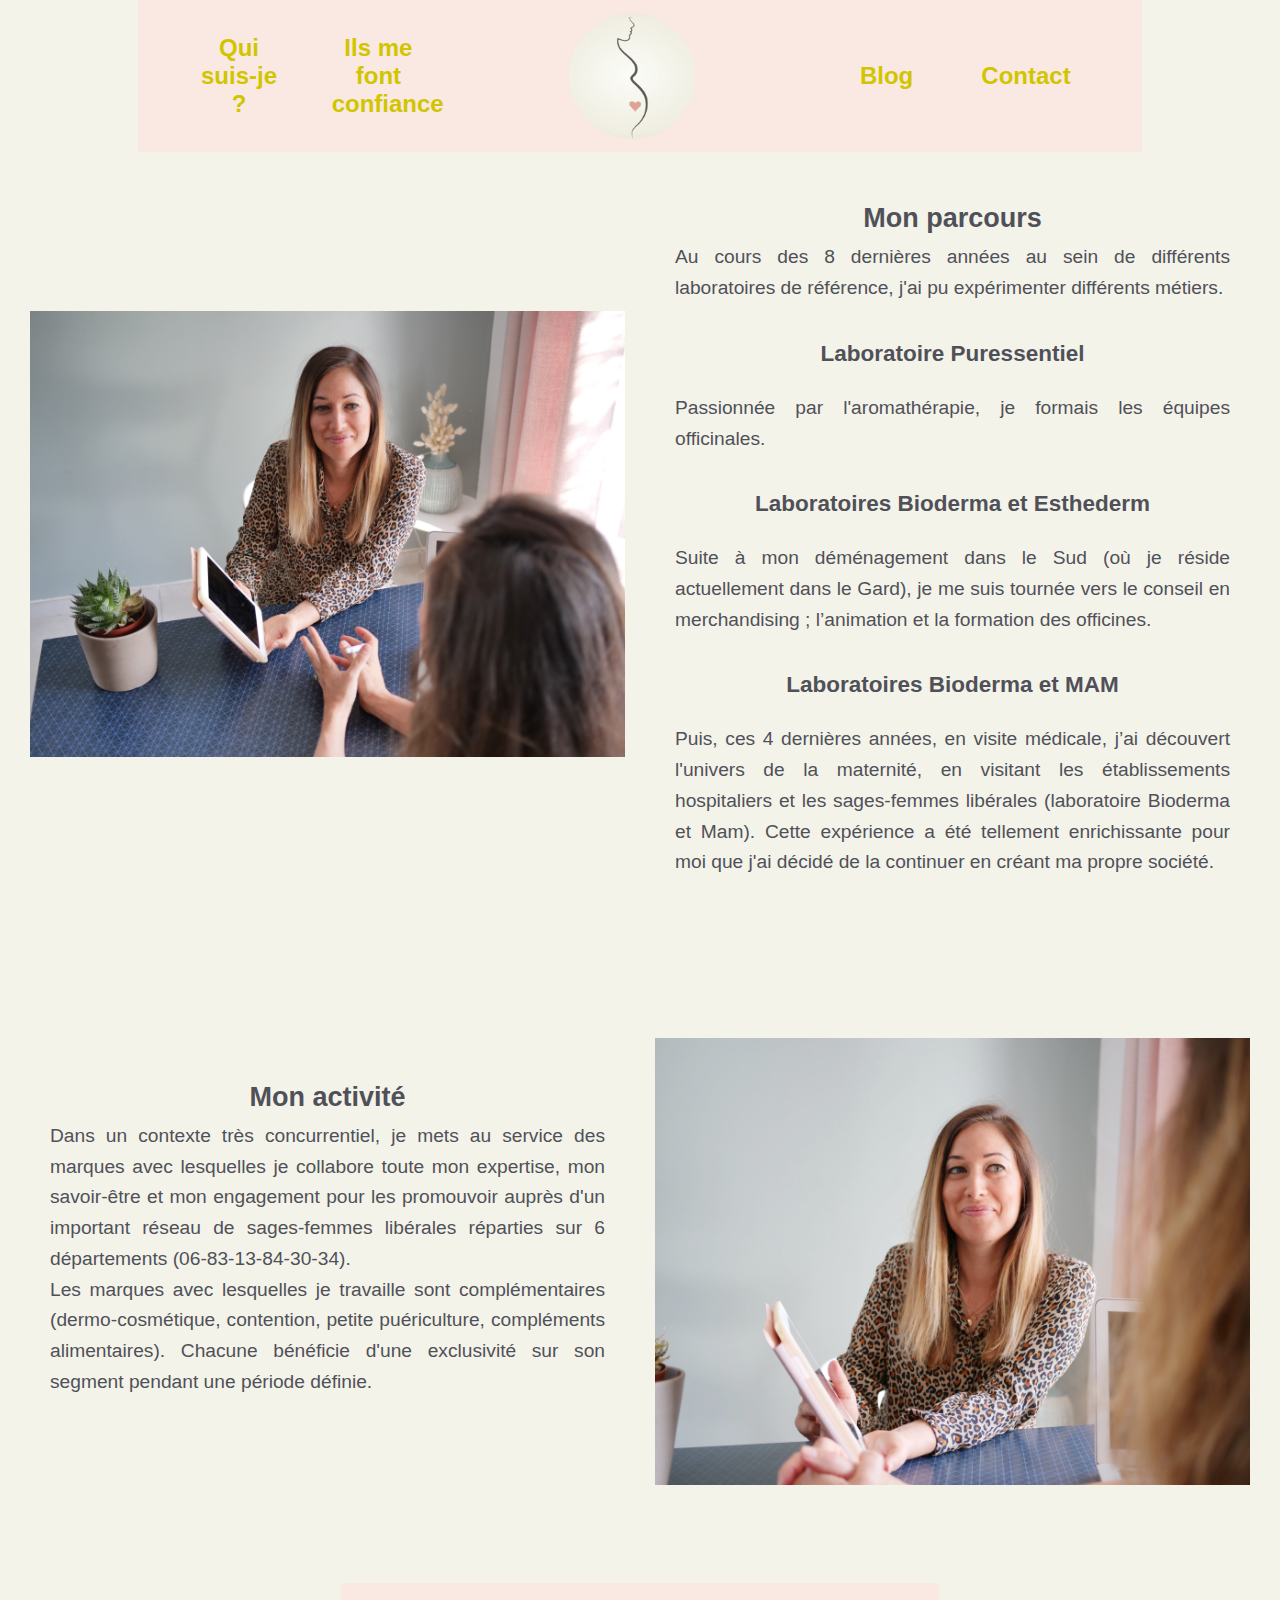
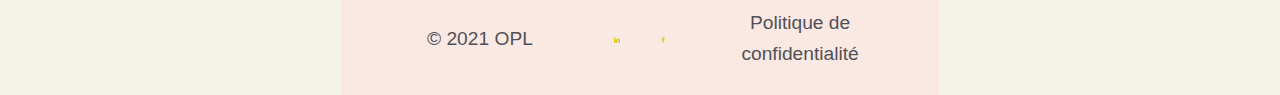
<file: qui_suis_je.html>
<!DOCTYPE html>
<html lang="fr">
<head>
   <meta charset="UTF-8">
   <meta http-equiv="X-UA-Compatible" content="IE=edge">
   <meta name="viewport" content="width=device-width, initial-scale=1.0">
   <link rel="stylesheet" href="https://stackpath.bootstrapcdn.com/bootstrap/4.4.1/css/bootstrap.min.css"
      integrity="sha384-Vkoo8x4CGsO3+Hhxv8T/Q5PaXtkKtu6ug5TOeNV6gBiFeWPGFN9MuhOf23Q9Ifjh" crossorigin="anonymous">
   <link rel="stylesheet" href="./assets/css/style.css">
   <title>Qui suis-je ?</title>
</head>
<body id=wrapper>
   <div class="container">
      <nav class="row navbar navbar-expand-sm">
         <div class="navbar-toggler" data-toggle="collapse" data-target="#responsive">
            <a class="logo_menu" class="navbar-toggler-icon" href="index.html">
               <img class="logo_menu" src="./assets/img/logo_tete.png" alt="logo">
            </a>
         </div>
         <button class="navbar-toggler" type="button" data-toggle="collapse" data-target="#responsive">
            <span class="navbar-toggler-icon"><img src="./assets/img/menu.png" alt="logo"></span> <!-- https://smashicons.com/ from https://www.flaticon.com/fr/ -->
         </button>
         <div id="responsive" class="col collapse navbar-collapse">
            <ul class="col navbar-nav">
               <li class="nav-item col-6">
                  <a class="nav-link" href="qui_suis_je.html">Qui suis-je ?</a>
               </li>
               <li class="nav-item col-6">
                  <a class="nav-link" href="ils_me_font_confiance.html">Ils me font confiance</a>
               </li>
            </ul>
         </div>
         <div class="col col_logo collapse navbar-collapse">
            <a class="navbar-brand nav-item" href="index.html">
               <img class="logo" src="./assets/img/logo_tete.png" alt="logo">
            </a>
         </div>
         <div id="responsive" class="col collapse navbar-collapse">
            <ul class=" col navbar-nav">
               <li class="nav-item col-6">
                  <a class="nav-link" href="blog.html">Blog</a>
               </li>
               <li class="nav-item col-6">
                  <a class="nav-link" href="contact.html">Contact</a>
               </li>
            </ul>
         </div>
      </nav>
      <div class="allButFooter">
         <main class="container">
            <div class="row">
               <div class="col-12 col-lg-6 photo_Vanessa1"> 
                  <div>
                     <img src="./assets/img/P1044753.JPG" alt="photo Vanessa-1" max-width="800px" height="auto">
                  </div>
               </div>
               <div class="col-12 col-lg-6 parcours">
                  <div>
                     <h3>Mon parcours</h3>
                     <p class="p2">Au cours des 8 dernières années au sein de différents laboratoires de référence, j'ai pu expérimenter différents métiers.</p><br><br>
                     <h4>Laboratoire Puressentiel</h4><br>
                     <p class="p2">Passionnée par l'aromathérapie, je formais les équipes officinales.</p><br><br>
                     <h4>Laboratoires Bioderma et Esthederm</h4><br>
                     <p class="p2">Suite à mon déménagement dans le Sud (où je réside actuellement dans le Gard),
                        je me suis tournée vers le conseil en merchandising ; l’animation et la formation des officines.</p><br><br>
                     <h4>Laboratoires Bioderma et MAM</h4><br>
                     <p class="p2">Puis, ces 4 dernières années, en visite médicale, j’ai découvert l'univers de la maternité, en visitant les établissements
                        hospitaliers et les sages-femmes libérales (laboratoire Bioderma et Mam).
                        Cette expérience a été tellement enrichissante pour moi que j'ai décidé de la continuer en créant ma propre société.
                     </p>
                  </div>
               </div>
            </div>
            <div class="row mon_activite">
               <div class="col-12 col-lg-6 parcours1">
                  <div>
                     <h3>Mon activité</h3>
                     <p class="p4">Dans un contexte très concurrentiel, je mets au service des marques avec lesquelles je collabore toute mon expertise, 
                        mon savoir-être et mon engagement pour les promouvoir auprès d'un important réseau de sages-femmes libérales réparties sur 6 départements 
                        (06-83-13-84-30-34). <br> Les marques avec lesquelles je travaille sont complémentaires (dermo-cosmétique, contention, petite puériculture,
                         compléments alimentaires). Chacune bénéficie d'une exclusivité sur son segment pendant une période définie.       
                     </p>
                  </div>
               </div>
               <div class="col-12 col-lg-6 photo_Vanessa2"> 
                  <div>
                     <img src="./assets/img/P1044736.JPG" alt="photo Vanessa-1" max-width="700px" height="auto">
                  </div>
               </div>
            </div>
         </main>
      </div>
      <footer class="row foot">
         <div class="p1 col-5">&copy 2021 OPL</div>
         <div class="col-1">
            <a href="https://www.linkedin.com/m/in/vanessa-delmas-37b730134"><img src="./assets/img/linkedin.png"
                  alt="Linkedin-Logo" class="logo_footer"></a>
         </div>
         <div class="col-1">
            <a href="https://www.facebook.com/vanessa.delmas.986"><img src="./assets/img/facebook.png" alt="facebook-logo"
                  class="logo_footer"></a>
         </div>
         <div class="p1 col-5">
            <a href="pc.html">Politique de confidentialité</a>
         </div>
      </footer>
   </div>

   <!-- Optional JavaScript -->
   
   <!-- jQuery first, then Popper.js, then Bootstrap JS -->
   
   <script src="https://code.jquery.com/jquery-3.4.1.slim.min.js"
      integrity="sha384-J6qa4849blE2+poT4WnyKhv5vZF5SrPo0iEjwBvKU7imGFAV0wwj1yYfoRSJoZ+n" crossorigin="anonymous"></script>
   <script src="https://cdn.jsdelivr.net/npm/popper.js@1.16.0/dist/umd/popper.min.js"
      integrity="sha384-Q6E9RHvbIyZFJoft+2mJbHaEWldlvI9IOYy5n3zV9zzTtmI3UksdQRVvoxMfooAo" crossorigin="anonymous"></script>
   <script src="https://stackpath.bootstrapcdn.com/bootstrap/4.4.1/js/bootstrap.min.js"
      integrity="sha384-wfSDF2E50Y2D1uUdj0O3uMBJnjuUD4Ih7YwaYd1iqfktj0Uod8GCExl3Og8ifwB6" crossorigin="anonymous"></script>
   <script src="./assets/js/main1.js"></script>
   <script src="./assets/js/main.js"></script>
</body>
</html>
</file>
<file: assets/css/style.css>
body {
   color:#505158;
   font-family: Optima, sans-serif;
   font: 1.1em sans-serif;
   font-size: 100%;
   justify-content: center;
   background-color: #f4f3ea;
}
#wrapper {
   margin-right: auto ;
   margin-left:  auto;
   /*max-width: 1620px;*/
   display: flex;
   justify-content: space-around;
}
div { 
   flex: 1 1 0;
   align-content: center;
}
h1, h2 {
   text-align: justify;
   margin-bottom: 50px;
   font: 2.0em sans-serif;
   font-weight:500;
}
h3, h4 {
   text-align: center;
   font-weight: bold;
}
h5 {
   text-decoration: underline;
}
h1 {font-size: 3vw;}

h2 {font-size: 2.1vw;}

h3, h5 {font-size: 3vmin;}

h4 {font-size: 2.5vmin;}

article {
   text-align: justify;
   margin-top: 80px;
   margin-bottom: 60px;
   padding-left: 20px;
   padding-right: 20px;
   font-size: 1.2em;
   line-height: 1.6em;
}
#present {
   justify-content: center;
   align-items: center;
   margin-top: 20px;
   margin-bottom: 20px;
}
.logo_mam {
   width: 150%;
}
.logo_marque {
   justify-content: center;
   display: flex;
   align-items: center;
   margin-bottom: 10%;
}
.row {
   justify-content: center;
   display: flex;
   align-items: center;
}
.row2 {
   justify-content: center;
   display: flex;
   align-items: center;
   margin-top: 10%;
}
.row3 {
   justify-content: center;
   display: flex;
   align-items: center;
   margin-top: 10%;
   margin-bottom: 10%;
}
.col {
   justify-content: space-around;
   align-items: center;
}
.col_logo {
   display: flex;
   justify-content: center;
   align-items: center;
}
.col_text {
   display: flex;
   flex-direction: column;
   align-items: center;
   margin: auto;
   margin-left: auto;
   margin-right: auto;
}
.container {
   max-width: none;
   justify-items: center;
   justify-content: center;
   margin: 0px;
}
a {
   color: #505158;
}
a:hover {
   color: #505158;
}
.active{
   background-color: rgba(226, 202, 191, 0.3);
}
nav {
   background-color: #fae9e2;
   position: fixed;
   z-index: 1;
}
.nav-item {
   text-align: center;
}
.nav-link {
   color: #d1c500;
   font-size: 1.5em;
   font-weight: bold;
}
.navbar-nav {
   display: flex;
}
img {
   width: 100%;
}
#logo{
   min-width: 84px;
}
.logo {
   width: 126px;
}
.lien_mam {
   margin-right: 8%;
}
.card {
   border: rgba(0, 0, 0, 0);
}
.carousel {
   max-width: 750px;
   height: auto;
}
.carousel-inner img {
   width: 100%;
   height: auto;
}
p {
   text-align: center;
   margin: auto;
   font-size: 1.2em;
   line-height: 2em;
}
.p1 {
   margin: auto;
   font-size: 1.2em;
   line-height: 1.6em;
}
.p2 {
   text-align: justify;
   margin-left: 20px;
   margin-right: 20px;
   font-size: 1.2em;
   line-height: 1.6em;
}
.p3 {
   padding-left: 20px;
}
.p4 {
   text-align: justify;
   margin-left: 20px;
   margin-right: 20px;
   margin-bottom: 20px;
   font-size: 1.2em;
   line-height: 1.6em;
}
.article {
   margin: auto;
   padding-top: 20px;
   text-align: justify;
   font-size: 1em;
   line-height: 1.6em;
}
/*.elia {
   margin-left: 40px;
}
.mam {
   margin-right: 40px;
}*/
.title {
   font-size: 1.1em ;
   font-weight: bold;
}
.link {
   border: 1px solid;
   margin-top: 5%;
   padding: 5px 10px 5px 10px;
}
.img_fix {
   position: fixed;
   z-index: 3;
}
.photo_Vanessa {
   text-align: center;
   align-items: center;
   justify-content: center;
   flex: 1 1 0;
}
.photo_Vanessa1 {
   display: flex;
   flex-direction: column;
   align-items: center;
   justify-content: center;
   margin-top: 3%;
}
.photo_Vanessa2 {
   display: flex;
   flex-direction: column;
   align-items: center;
   justify-content: center;
   margin-top: 6%;
   margin-bottom: 4%;

}
.parcours {
   display: flex;
   flex-direction: column;
   align-items: center;
   justify-content: center;
   margin-top: 4%;
   margin-bottom: auto;
   margin-left: auto;
   margin-right: auto;
}
.parcours1 {
   display: flex;
   flex-direction: column;
   align-items: center;
   justify-content: center;
   margin: auto;
}
.marque1 {
   margin-top: 7%;
   align-items: center;
   justify-content: center;
}
.marque2, .mon_activite {
   margin-top: 7%;
   margin-bottom: 4%;
   align-items: center;
   justify-content: center;
}

/*.fond_color {
   background-color: #f3ebe8;
}*/
footer {
   background-color: #fae9e2;
   text-align: center;
   position: absolute fixed;
   margin-top: auto;
   bottom: 0;
   padding: 2%;
}
.foot {
   flex-direction: row;
   align-items: center;
}
.logo_footer {
   width: 35%;
}
.allButFooter {
    min-height: calc(100vh - 124px);
}
.pc{
   margin-top: 20px;
}
.wrap-contact {
   align-items: center;
   justify-content: center;
   text-align: center;
}
.lien_contact {
   font-style: italic;
   text-decoration: underline;
}


@media screen and (max-width: 1024px) {
   body {
      font-size: 90%;
   }
   #logo {
      width: 84px;
   }
   .allButFooter {
      min-height: calc(100vh - 240px);
  }
   h2 {
      margin-top: 60px;
      margin-bottom: 20px;
      font-size: 3vw;
   }
   h3 {font-size: 3vmin;}

   h4 {font-size: 2.5vmin;}
   
   article  {
      margin-top: 30px;
      margin-bottom: 30px;
   }
   .logo_footer {
      width: 50%;
   }
   .marque2, .mon_activite {
      margin-bottom: 40px;
   }
}

@media screen and (max-width: 812px) {
   .allButFooter {
      min-height: calc(100vh - 190px);
   }
   .logo {
      width: 100px;
   }
  /* h2 {
      font-size: 4vw;
      margin-top: 20px;
   }*/
   h3 {
      margin-top: 20px;
      font-size: 6.5vmin;
   }
   h4 {font-size: 5vmin;}
}

@media screen and (max-width: 768px) {
   .allButFooter {
      min-height: calc(100vh - 205px);
  }
  .logo {
      width: 100px;
   }
   h2 {
      font-size: 4vw;
      margin-top: 20px;
   }
   h3 {
      margin-top: 20px;
      font-size: 3.5vmin;
   }
   h4 {font-size: 3vmin;}

   .photo_Vanessa {
      margin-bottom: 60px;
      margin-top: 60px;
      margin-left: 30px;
      margin-right: 30px;
   }
   article {
      margin-bottom: 40px;
   }
   .mon_activite {
      flex-direction: column-reverse;
   }
   .p4 {
      margin-top: 30px;
   }
   .logo_footer {
      width: 85%;
   }
}

@media screen and (max-width: 767px) {
   body {
      font-size: 80%;
   }
   #logo {
      width: 84px;
   }
   .logo {
      width: 85px;
   }
   .allButFooter {
      min-height: calc(100vh - 170px);
  }
   .photo_Vanessa {
      margin-bottom: 60px;
      margin-top: 60px;
      margin-left: 30px;
      margin-right: 30px;
   }
   h1 {
      margin-bottom: 30px;
      font-size: 5.5vw;
   }
   h2 {
      margin-top: 30px;
      margin-bottom: 20px;
      font-size: 3.4vw;
   }
   h3 {font-size: 5vmin;}

   h4 {font-size: 4.5vmin;}

   article  {
      margin-bottom: 30px;
   }
   .article {
      font-size: 1.1em;
   }
   .art_photo {
      margin-top: 30px;
      margin-bottom: 30px;
   }
   .marque2, .mon_activite {
      margin-top: 60px;
      margin-bottom: 60px;
      flex-direction: column-reverse;
   }
   .logo_marque {
      margin-bottom: 5%;
   }
   .text_index {
      font-size: 1.6em;
   }
}

@media screen and (max-width: 480px) {
   body {
      font-size: 50%;
   }
  #logo {
      width: 50px;
   }
  .allButFooter {
      min-height: calc(100vh - 500px);
   }
   .photo_Vanessa {
      margin-bottom: 30px;
      margin-left: 20px;
      margin-right: 20px;
      margin-top: 10px;
   }
   h1 {
      margin-bottom: 30px;
      font-size: 5.5vw;
   }
   h2 {
      margin-bottom: 20px;
      font-size: 6.5vw;
   }
   h3 {font-size: 4vmin;}

   h4 {font-size: 3.5vmin;}

   h5 {font-size: 4.5vmin;}

   .article, .p1 {
      font-size: 1.6em;
   }
   .art_photo {
      margin-top: 30px;
      margin-bottom: 30px;
   }
   .marque {
      font-size: 1.8em;
   }
   .marque2, .mon_activite {
      margin-top: 60px;
      flex-direction: column-reverse;
   }

   .logo_marque {
      margin-bottom: 5%;
   }
   .logo_footer {
      width: 15px;
   }
   .navbar-toggler-icon {
      width: 20px;
      height: 20px;
   }
   .logo_menu {
      width: 50px;
      height: 50px;
   }
   .text_index {
      font-size: 2em;
   }
}
</file>
<file: assets/css/main.css>
input {
	outline: none;
	border: none;
}

input[type="number"] {
    -moz-appearance: textfield;
    appearance: none;
    -webkit-appearance: none;
}

input[type="number"]::-webkit-outer-spin-button,
input[type="number"]::-webkit-inner-spin-button {
    -webkit-appearance: none;
}

textarea {
  outline: none;
  border: none;
}

textarea:focus, input:focus {
  border-color: transparent !important;
}

input::-webkit-input-placeholder { color: #bdbdd3;}
input:-moz-placeholder { color: #bdbdd3;}
input::-moz-placeholder { color: #bdbdd3;}
input:-ms-input-placeholder { color: #bdbdd3;}

textarea::-webkit-input-placeholder { color: #bdbdd3;}
textarea:-moz-placeholder { color: #bdbdd3;}
textarea::-moz-placeholder { color: #bdbdd3;}
textarea:-ms-input-placeholder { color: #bdbdd3;}

/*---------------------------------------------*/
button {
	outline: none !important;
	border: none;
	background: transparent;
}

button:hover {
	cursor: pointer;
}

iframe {
	border: none !important;
}

/*//////////////////////////////////////////////////////////////////
[ Contact ]*/

.container-contact {
  width: 100%;  
  min-height: 100vh;
  display: -webkit-box;
  display: -webkit-flex;
  display: -moz-box;
  display: -ms-flexbox;
  display: flex;
  flex-wrap: wrap;
  justify-content: center;
  align-items: center;
  padding: 15px;
  position: relative;
  background-color: #f2f2f2;
}

.wrap-contact {
  display: flex;
  width: 550px;
  background: transparent;
  padding: 50px 0px 160px 0px;
  justify-content: center;
  align-items: center;
}

#dropDownSelect1 {
  background-color: #f2f2f2;
}

/*==================================================================
[ Form ]*/

.contact-form {
  width: 100%;
}

.contact-form-title {
  display: block;
  font-family: Ubuntu-Bold;
  font-size: 30px;
  color: #d1c500;
  line-height: 1.2;
  text-transform: uppercase;
  text-align: center;
  padding-bottom: 49px;
}

/*------------------------------------------------------------------
[ Input ]*/

.wrap-input {
  width: 100%;
  background-color: #fff;
  border-radius: 31px;
  margin-bottom: 16px;
  position: relative;
  z-index: 1;
}

.input {
  position: relative;
  display: block;
  width: 100%;
  background: #fff;
  border-radius: 31px;
  font-family: Ubuntu-Bold;
  font-size: 18px;
  color: #8f8fa1;
  line-height: 1.2;
}


/*---------------------------------------------*/
input.input {
  height: 62px;
  padding: 0 35px 0 35px;
}


textarea.input {
  min-height: 169px;
  padding: 19px 35px 0 35px;
}

/*------------------------------------------------------------------
[ Focus Input ]*/

.focus-input {
  display: block;
  position: absolute;
  z-index: -1;
  width: 100%;
  height: 100%;
  top: 0;
  left: 50%;
  -webkit-transform: translateX(-50%);
  -moz-transform: translateX(-50%);
  -ms-transform: translateX(-50%);
  -o-transform: translateX(-50%);
  transform: translateX(-50%);
  border-radius: 31px;
  background-color: #fff;
  pointer-events: none;
  
  -webkit-transition: all 0.4s;
  -o-transition: all 0.4s;
  -moz-transition: all 0.4s;
  transition: all 0.4s;
}

.input:focus + .focus-input {
  width: calc(100% + 20px);
}

/*------------------------------------------------------------------
[ Button ]*/
.container-contact-form-btn {
  display: -webkit-box;
  display: -webkit-flex;
  display: -moz-box;
  display: -ms-flexbox;
  display: flex;
  flex-wrap: wrap;
  justify-content: center;
  padding-top: 10px;
}

.contact-form-btn {
  display: -webkit-box;
  display: -webkit-flex;
  display: -moz-box;
  display: -ms-flexbox;
  display: flex;
  justify-content: center;
  align-items: center;
  padding: 0 20px;
  min-width: 150px;
  height: 62px;
  background-color: transparent;
  border-radius: 31px;

  font-family: Ubuntu-Bold;
  font-size: 16px;
  color: #fff;
  line-height: 1.2;
  text-transform: uppercase;

  -webkit-transition: all 0.4s;
  -o-transition: all 0.4s;
  -moz-transition: all 0.4s;
  transition: all 0.4s;
  position: relative;
  z-index: 1;
}

.contact-form-btn::before {
  content: "";
  display: block;
  position: absolute;
  z-index: -1;
  width: 100%;
  height: 100%;
  top: 0;
  left: 50%;
  -webkit-transform: translateX(-50%);
  -moz-transform: translateX(-50%);
  -ms-transform: translateX(-50%);
  -o-transform: translateX(-50%);
  transform: translateX(-50%);
  border-radius: 31px;
  background-color: #d1c500;
  pointer-events: none;
  
  -webkit-transition: all 0.4s;
  -o-transition: all 0.4s;
  -moz-transition: all 0.4s;
  transition: all 0.4s;
}

.contact-form-btn:hover:before {
  background-color: #403866;
  width: calc(100% + 20px);
}




/*------------------------------------------------------------------
[ Alert validate ]*/

.validate-input {
  position: relative;
}

.alert-validate::before {
  content: attr(data-validate);
  position: absolute;
  z-index: 1000;
  max-width: 70%;
  background-color: #fff;
  border: 1px solid #c80000;
  border-radius: 14px;
  padding: 4px 25px 4px 10px;
  top: 50%;
  -webkit-transform: translateY(-50%);
  -moz-transform: translateY(-50%);
  -ms-transform: translateY(-50%);
  -o-transform: translateY(-50%);
  transform: translateY(-50%);
  right: 10px;
  pointer-events: none;

  font-family: Ubuntu-Bold;
  color: #c80000;
  font-size: 13px;
  line-height: 1.4;
  text-align: left;

  visibility: hidden;
  opacity: 0;

  -webkit-transition: opacity 0.4s;
  -o-transition: opacity 0.4s;
  -moz-transition: opacity 0.4s;
  transition: opacity 0.4s;
}

.alert-validate::after {
  content: "\f06a";
  font-family: FontAwesome;
  display: block;
  position: absolute;
  z-index: 1100;
  color: #c80000;
  font-size: 16px;
  top: 50%;
  -webkit-transform: translateY(-50%);
  -moz-transform: translateY(-50%);
  -ms-transform: translateY(-50%);
  -o-transform: translateY(-50%);
  transform: translateY(-50%);
  right: 16px;
}

.alert-validate:hover:before {
  visibility: visible;
  opacity: 1;
}

@media (max-width: 992px) {
  .alert-validate::before {
    visibility: visible;
    opacity: 1;
  }
}
</file>
